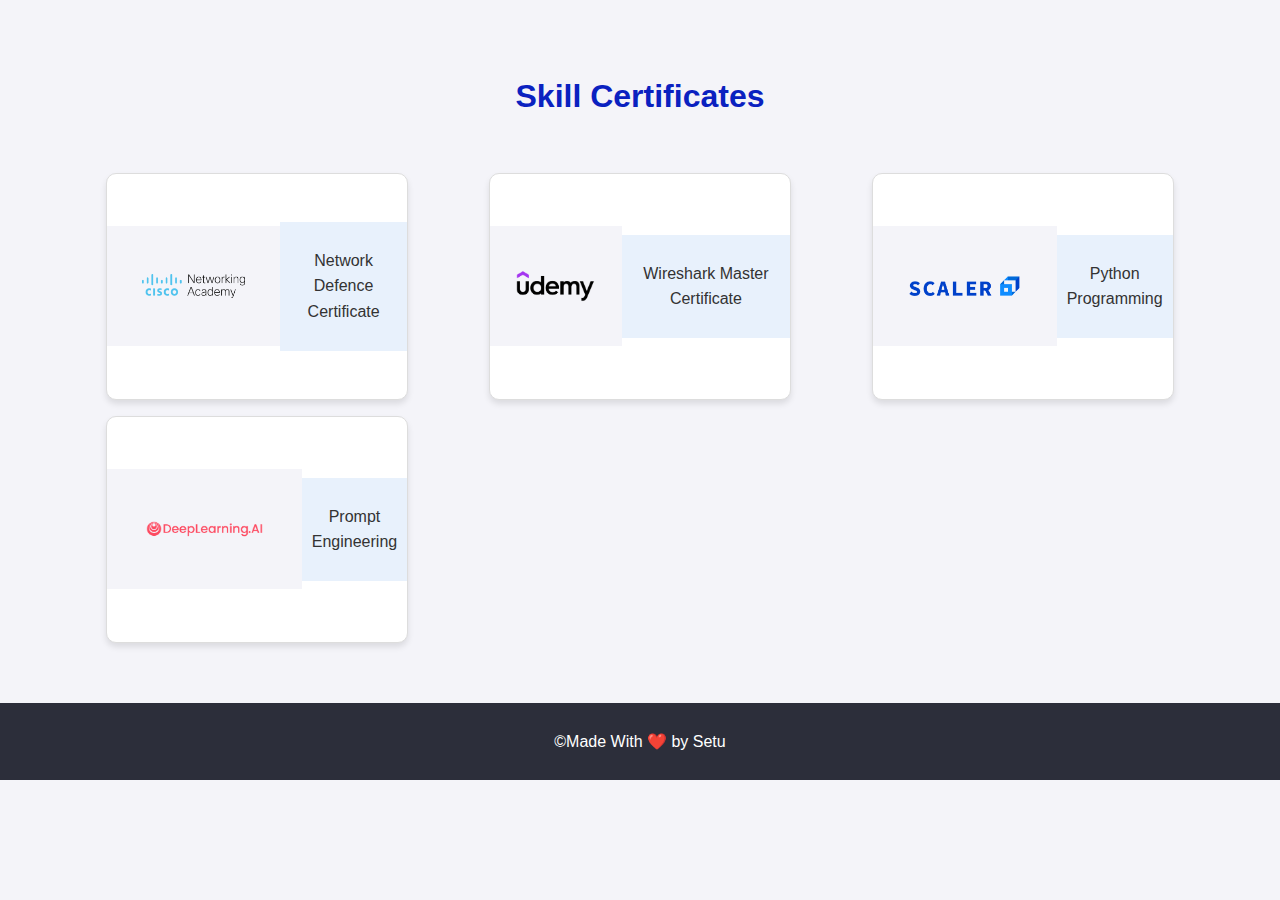
<file: certifications.html>
<!DOCTYPE html>
<html lang="en">
<head>
    <meta charset="UTF-8">
    <meta name="viewport" content="width=device-width, initial-scale=1.0">
    <title>Certifications</title>
    <link rel="stylesheet" href="css/certifications.css">
</head>
<body>
    <section id="certificates" class="section container">
        <h1 class="section-title">Skill Certificates</h1>
        <div class="certificate-grid">
            <!-- Certificate 1 -->
            <div class="certificate-item" data-aos="zoom-in">
                <div class="certificate-image">
                    <img src="img/cisco-na.png" alt="Company Logo">
                </div>
                <div class="certificate-title">
                    <p>Network Defence Certificate</p>
                </div>
            </div>
            <!-- Certificate 2 -->
            <div class="certificate-item" data-aos="zoom-in">
                <div class="certificate-image">
                    <img src="img/udemy.png" alt="Company Logo">
                </div>
                <div class="certificate-title">
                    <p>Wireshark Master Certificate</p>
                </div>
            </div>
            <!-- Certificate 3 -->
            <div class="certificate-item" data-aos="zoom-in">
                <div class="certificate-image">
                    <img src="img/Scaler.png" alt="Company Logo">
                </div>
                <div class="certificate-title">
                    <p>Python Programming</p>
                </div>
            </div>

            <!-- Certificate 4 -->
            <div class="certificate-item" data-aos="zoom-in">
                <div class="certificate-image">
                    <img src="img/DLAI.png" alt="Company Logo">
                </div>
                <div class="certificate-title">
                    <p>Prompt Engineering</p>
                </div>
            </div>
        </div>
    </section>

    <!-- Footer -->
    <footer>
        <p>&copy;Made With ❤️ by Setu</p>
    </footer>


    <script>
        // Example: You can integrate AOS animation library for animations
        document.addEventListener('DOMContentLoaded', function () {
            AOS.init();
        });
    </script>
</body>
</html>
</file>
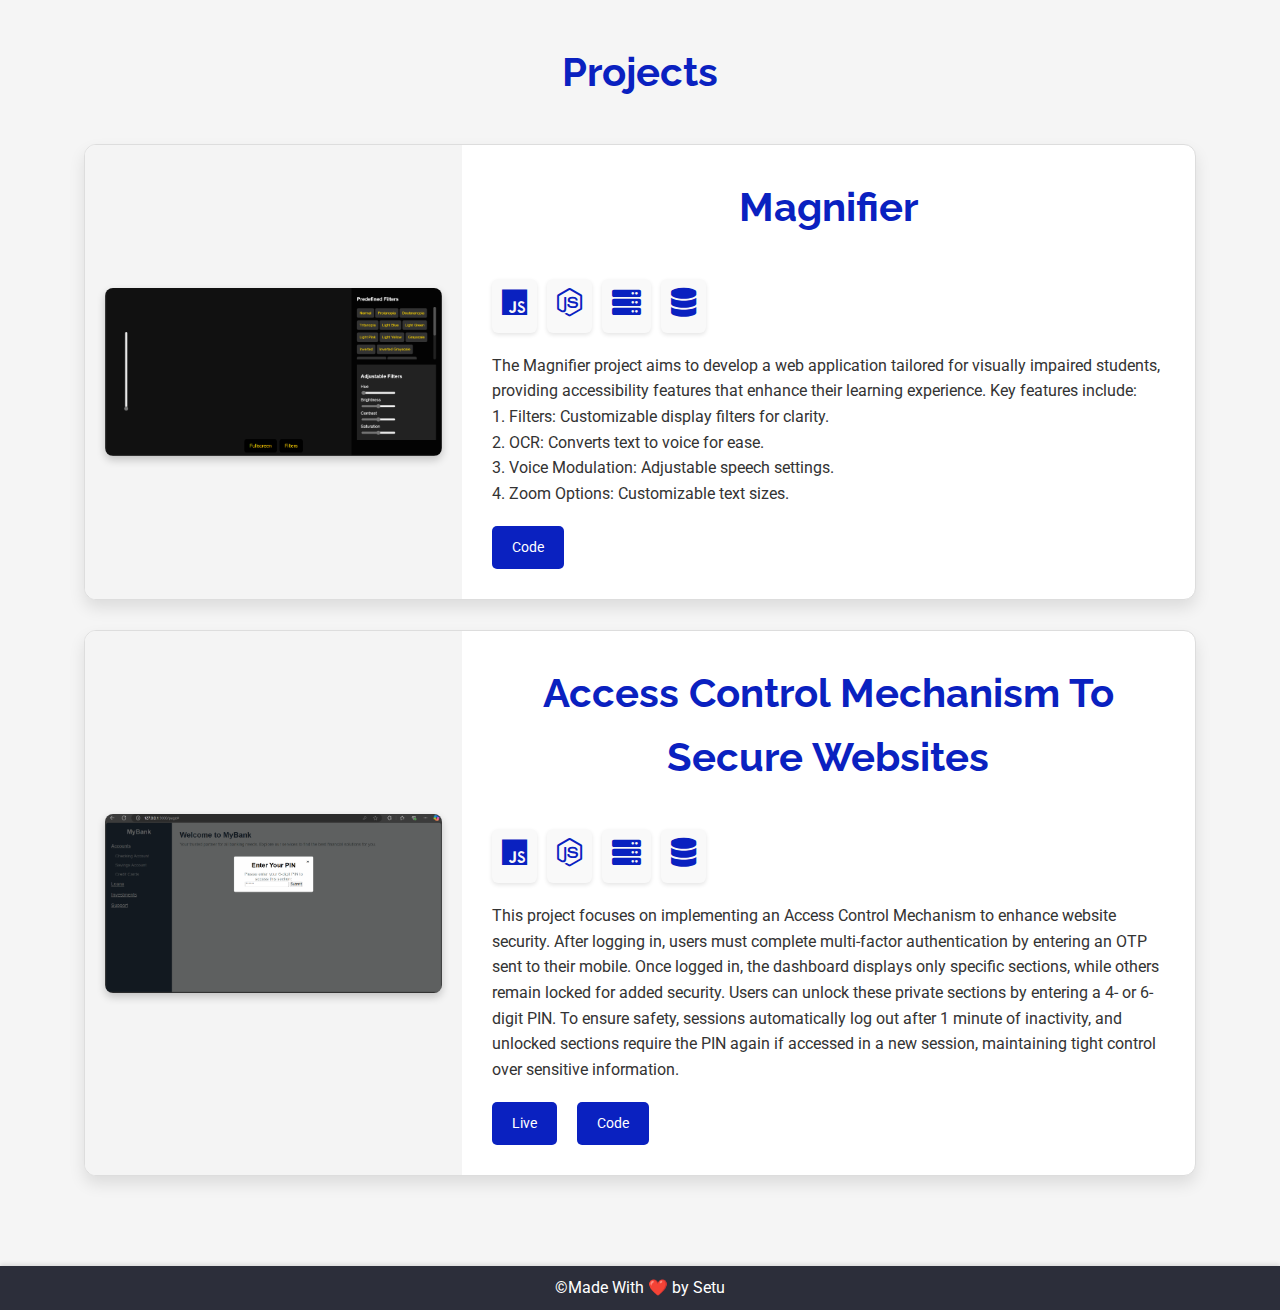
<file: projects.html>
<!DOCTYPE html>
<html lang="en">
<head>
    <meta charset="UTF-8">
    <meta name="viewport" content="width=device-width, initial-scale=1.0">
    <title>Projects | Setu Sai Ram Yarlagadda</title>

    <!-- Google Fonts -->
    <link href="https://fonts.googleapis.com/css2?family=Roboto:wght@300;400;700&family=Raleway:wght@400;600;700&display=swap" rel="stylesheet">
    <!-- Font Awesome -->
    <link rel="stylesheet" href="https://cdnjs.cloudflare.com/ajax/libs/font-awesome/5.15.4/css/all.min.css">

    <link rel="stylesheet" href="css/projects.css">
    <link rel="stylesheet" href="css/animations.css">
    <link rel="stylesheet" href="css/main.css">
</head>
<body>
    <!-- Projects Section -->
<section id="projects" class="section container">
    <h2 data-aos="fade-in">Projects</h2>
    
    <!-- Project 1 -->
    <div class="project" data-aos="fade-up">
        <div class="project-image">
            <img src="img/magnifierproject1.png" alt="Magnifier">
        </div>
        <div class="project-details">
            <h2>Magnifier</h2>
            <div class="tech-icons">
                <div class="tech-icon" data-aos="zoom-in">
                    <i class="fab fa-js"></i>
                </div>
                <div class="tech-icon" data-aos="zoom-in">
                    <i class="fab fa-node-js"></i>
                </div>
                <div class="tech-icon" data-aos="zoom-in">
                    <i class="fas fa-server"></i>
                </div>
                <div class="tech-icon" data-aos="zoom-in">
                    <i class="fas fa-database"></i>
                </div>
            </div>
            <p>
                The Magnifier project aims to develop a web application tailored for visually impaired students, 
                providing accessibility features that enhance their learning experience. Key features include:
                <br>1. Filters: Customizable display filters for clarity.
                <br>2. OCR: Converts text to voice for ease.
                <br>3. Voice Modulation: Adjustable speech settings.
                <br>4. Zoom Options: Customizable text sizes.
            </p>
            <div class="buttons">
                <a href="#" class="btn redirect-btn">Code</a>
            </div>
        </div>
    </div>

    <!-- Project 2 -->
    <div class="project" data-aos="fade-up">
        <div class="project-image">
            <img src="img/accessproject1.png" alt="Country Happiness API">
        </div>
        <div class="project-details">
            <h2>Access Control Mechanism To Secure Websites</h2>
            <div class="tech-icons">
                <div class="tech-icon" data-aos="zoom-in">
                    <i class="fab fa-js"></i>
                </div>
                <div class="tech-icon" data-aos="zoom-in">
                    <i class="fab fa-node-js"></i>
                </div>
                <div class="tech-icon" data-aos="zoom-in">
                    <i class="fas fa-server"></i>
                </div>
                <div class="tech-icon" data-aos="zoom-in">
                    <i class="fas fa-database"></i>
                </div>
            </div>
            <p>
                This project focuses on implementing an Access Control Mechanism to enhance website security. After logging in, users must complete multi-factor authentication by entering an OTP sent to their mobile. Once logged in, the dashboard displays only specific sections, while others remain locked for added security. Users can unlock these private sections by entering a 4- or 6-digit PIN. To ensure safety, sessions automatically log out after 1 minute of inactivity, and unlocked sections require the PIN again if accessed in a new session, maintaining tight control over sensitive information.
            </p>
            <div class="buttons">
                <a href="#" class="btn redirect-btn">Live</a>
                <a href="#" class="btn redirect-btn">Code</a>
            </div>
        </div>
    </div>
</section>

<!-- Footer -->
<footer>
    <p>&copy;Made With ❤️ by Setu</p>
</footer>

</body>
</html>
</file>
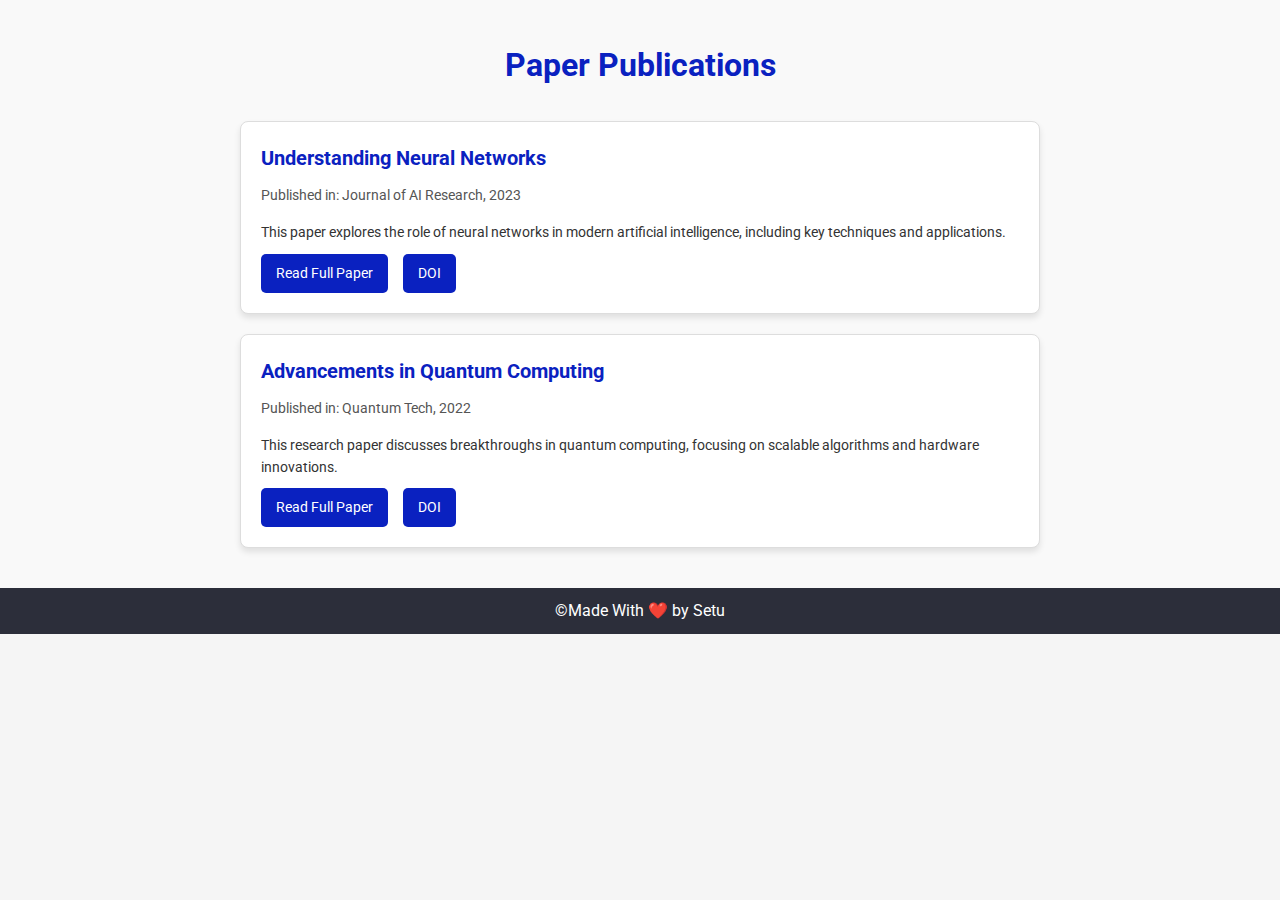
<file: publication.html>
<!DOCTYPE html>
<html lang="en">
<head>
    <meta charset="UTF-8">
    <meta name="viewport" content="width=device-width, initial-scale=1.0">
    <title>Paper Publications</title>

    <!-- Google Fonts -->
    <link href="https://fonts.googleapis.com/css2?family=Roboto:wght@300;400;700&family=Raleway:wght@400;600;700&display=swap" rel="stylesheet">

    <!-- Font Awesome -->
    <link rel="stylesheet" href="https://cdnjs.cloudflare.com/ajax/libs/font-awesome/5.15.4/css/all.min.css">

    <!-- AOS Animations -->
    <link rel="stylesheet" href="https://unpkg.com/aos@next/dist/aos.css">
    <link rel="stylesheet" href="css/publication.css">
</head>
<body>
    <section id="publications">
        <h2>Paper Publications</h2>
        <div class="publication-list">
            <div class="publication-card">
                <div class="publication-title">Understanding Neural Networks</div>
                <div class="publication-meta">Published in: Journal of AI Research, 2023</div>
                <div class="publication-abstract">
                    This paper explores the role of neural networks in modern artificial intelligence, including key techniques and applications.
                </div>
                <div class="publication-links">
                    <a href="#">Read Full Paper</a>
                    <a href="#">DOI</a>
                </div>
            </div>
            <div class="publication-card">
                <div class="publication-title">Advancements in Quantum Computing</div>
                <div class="publication-meta">Published in: Quantum Tech, 2022</div>
                <div class="publication-abstract">
                    This research paper discusses breakthroughs in quantum computing, focusing on scalable algorithms and hardware innovations.
                </div>
                <div class="publication-links">
                    <a href="#">Read Full Paper</a>
                    <a href="#">DOI</a>
                </div>
            </div>
        </div>
    </section>    

    <!-- Footer -->
    <footer>
        <p>&copy;Made With ❤️ by Setu</p>
    </footer>

</body>
</html>
</file>
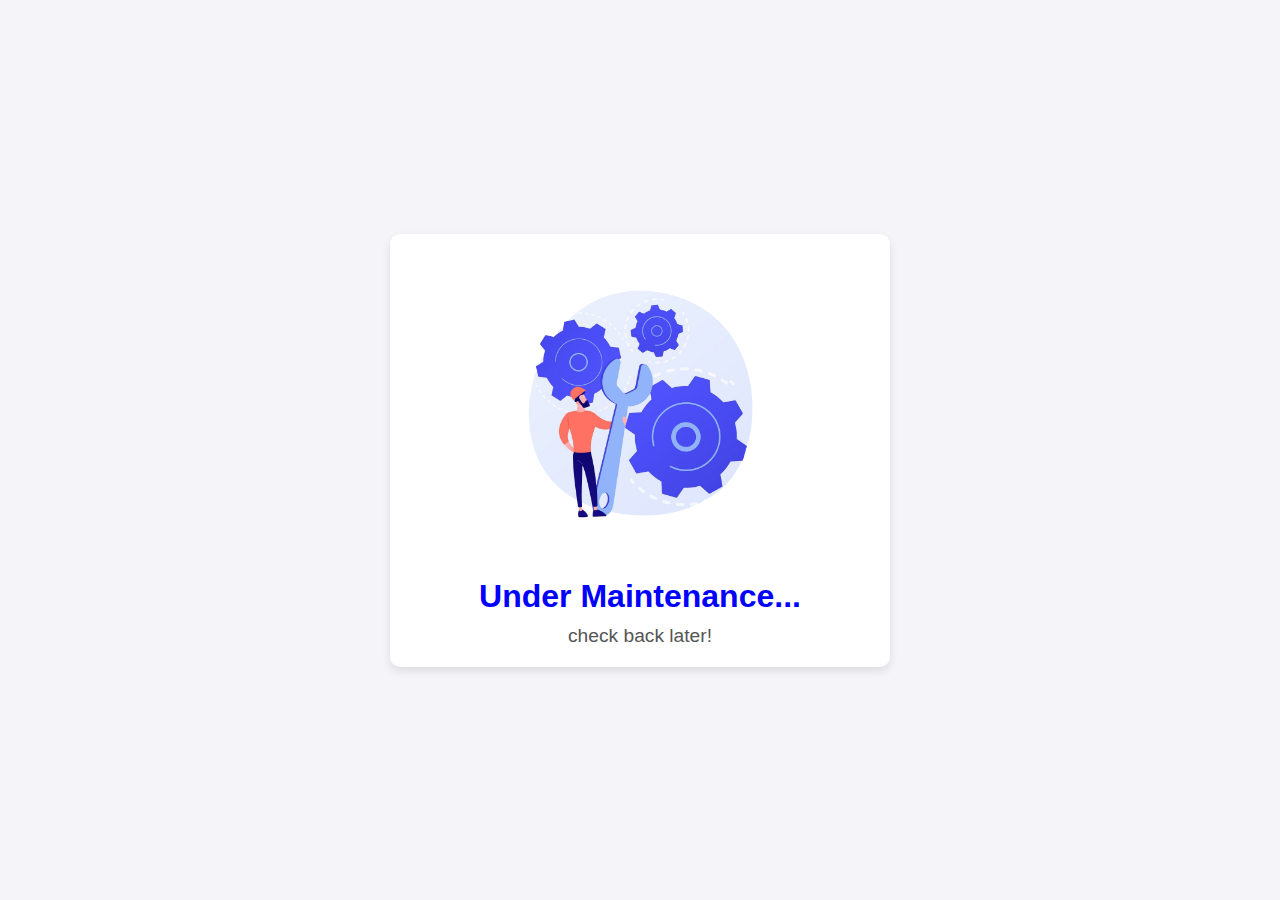
<file: sub.html>
<!DOCTYPE html>
<html lang="en">
<head>
    <meta charset="UTF-8">
    <meta name="viewport" content="width=device-width, initial-scale=1.0">
    <title>Under Maintenance</title>
    <style>
        /* General Reset */
        * {
            margin: 0;
            padding: 0;
            box-sizing: border-box;
        }

        /* Body Styling */
        body {
            display: flex;
            justify-content: center;
            align-items: center;
            min-height: 100vh;
            background-color: #f4f4f9; /* Light background */
            font-family: 'Arial', sans-serif;
            color: #333;
        }

        /* Container Styling */
        .maintenance-container {
            text-align: center;
            padding: 20px;
            border-radius: 10px;
            background: white;
            box-shadow: 0 4px 8px rgba(0, 0, 0, 0.1);
            max-width: 500px;
            width: 90%;
        }

        /* Image Styling */
        .maintenance-container img {
            width: 80%; /* Scale the image */
            max-width: 300px;
            margin-bottom: 20px;
        }

        /* Header Styling */
        h1 {
            font-size: 2rem;
            color: blue; /* Bright highlight color */
            margin-bottom: 10px;
        }

        /* Paragraph Styling */
        p {
            font-size: 1.2rem;
            color: #555;
        }
    </style>
</head>
<body>
    <div class="maintenance-container">
        <!-- Maintenance Image -->
        <img src="img/maintainance.png" alt="Under Maintenance">
        <!-- Maintenance Text -->
        <h1>Under Maintenance...</h1>
        <p>check back later!</p>
    </div>
</body>
</html>
</file>
<file: css/certifications.css>
/* General Styles */
body {
    font-family: Arial, sans-serif;
    line-height: 1.6;
    margin: 0;
    padding: 0;
    background-color: #f4f4f9;
    color: #333;
}

.container {
    width: 90%;
    max-width: 1200px;
    margin: 0 auto;
}

.section {
    padding: 50px 0;
    text-align: center;
}

.section-title {
    font-size: 2rem;
    margin-bottom: 40px;
    color: #0A21C0;
}

/* Education Section */
.education-container {
    display: flex;
    flex-direction: column;
    gap: 30px;
    align-items: center;
}

.education-item {
    display: flex;
    flex-direction: row;
    align-items: flex-start;
    background: #fff;
    padding: 20px;
    border: 1px solid #ddd;
    border-radius: 10px;
    box-shadow: 0 4px 6px rgba(0, 0, 0, 0.1);
    width: 100%;
    max-width: 800px;
}

.education-item:hover {
    transform: translateY(-5px);
    transition: transform 0.3s ease;
}

.college-logo img {
    width: 100px;
    height: 100px;
    object-fit: cover;
    border-radius: 8px;
    margin-right: 20px;
}

.college-details {
    display: flex;
    flex-direction: column;
    align-items: flex-start;
}

.college-details h2 {
    margin: 0;
    font-size: 1.25rem;
    color: #0A21C0;
    margin-bottom: 5px; /* Adjust space between title and other details */
}

.college-details p {
    margin: 2px 0;
    color: #555;
    font-size: 0.9rem;
}

.college-achievements {
    list-style-type: disc;
    padding-left: 20px;
    margin-top: 10px;
    color: #333;
    text-align: left; /* Ensures the list items align to the left */
    width: 100%; /* Ensures the list takes full width of the parent container */
}

.college-achievements li {
    margin-bottom: 5px;
    font-size: 0.9rem;
    line-height: 1.5;
}

/* Certificate Grid */
.certificate-grid {
    display: grid;
    grid-template-columns: repeat(3, 1fr);
    gap: 16px;
    justify-items: center;
    padding: 10px;
}

.certificate-grid > * {
    width: 100%;
    max-width: 300px;
    aspect-ratio: 4 / 3;
    background: #f0f0f0; /* Optional: for visual structure */
    display: flex;
    align-items: center;
    justify-content: center;
    text-align: center;
    border: 1px solid #ddd;
    border-radius: 8px;
    overflow: hidden;
}

/* Mobile View */
@media (max-width: 768px) {
.certificate-grid {
    grid-template-columns: 1fr;
}
}


.certificate-item {
    background: #fff;
    border: 1px solid #ddd;
    border-radius: 10px;
    box-shadow: 0 4px 6px rgba(0, 0, 0, 0.1);
    text-align: center;
    overflow: hidden;
    transition: transform 0.3s ease;
}

.certificate-item:hover {
    transform: translateY(-5px);
}

.certificate-image {
    background: #f4f4f9;
    height: 120px;
    display: flex;
    justify-content: center;
    align-items: center;
}

.certificate-image img {
    width: 60%;
    height: 60%;
    object-fit: contain;
}

.certificate-title {
    padding: 10px;
    font-size: 1rem;
    color: #333;
    background: #e8f1fc;
}

/* Footer */
footer {
    background: #2C2E3A;
    color: white;
    text-align: center;
    padding: 10px 0;
}
</file>
<file: css/projects.css>
/* General Reset */
body {
    margin: 0;
    font-family: 'Arial', sans-serif;
    background-color: #f9f9f9;
    display: block; /* Use block layout for natural flow */
    min-height: 100vh; /* Ensure the page height covers the viewport */
}

/* Projects Section */
#projects {
    padding: 40px 20px;
    max-width: 1200px;
    margin: 0 auto;
}

#projects h2 {
    font-size: 2.5rem;
    text-align: center;
    margin-bottom: 40px;
    color: #0A21C0;
}

/* Individual Project */
.project {
    display: flex;
    position: relative;
    flex-wrap: wrap;
    background: #fff;
    border: 1px solid #ddd;
    border-radius: 12px;
    box-shadow: 0 8px 16px rgba(0, 0, 0, 0.1);
    margin-bottom: 30px;
    overflow: hidden;
    animation: fadeIn 1s ease-in-out;
    transition: transform 0.3s ease;
    flex-direction: row;
}

.project:hover {
    transform: scale(1.02);
}

.project-image {
    flex: 1;
    padding: 20px;
    display: flex;
    justify-content: center;
    align-items: center;
    background: #f4f4f4;
}

.project-image img {
    width: 100%;
    height: auto;
    border-radius: 8px;
    box-shadow: 0 4px 8px rgba(0, 0, 0, 0.2);
    object-fit: contain;
}

.project-details {
    flex: 2;
    padding: 30px;
    display: flex;
    flex-direction: column;
    justify-content: center;
}

.project-details h2 {
    font-size: 2rem;
    color: #0A21C0;
    margin-bottom: 20px;
}

.project-details p {
    font-size: 1rem;
    color: #333;
    line-height: 1.6;
    margin-bottom: 20px;
}

.tech-icons {
    display: flex;
    gap: 10px;
    margin-bottom: 20px;
}

.tech-icon {
    display: flex;
    flex-direction: column;
    align-items: center;
    text-align: center;
    background: #f9f9f9;
    border-radius: 6px;
    padding: 10px;
    box-shadow: 0 2px 4px rgba(0, 0, 0, 0.1);
}

.tech-icon i {
    font-size: 1.8rem;
    color: #0A21C0;
    margin-bottom: 5px;
}

.buttons {
    display: flex;
    gap: 10px;
}

.btn {
    text-decoration: none;
    padding: 12px 20px;
    font-size: 1rem;
    color: #fff;
    border-radius: 8px;
    transition: background 0.3s ease;
}

.btn:hover {
    opacity: 0.9;
}

.redirect-btn {
    background: #0A21C0;
}

.redirect-btn:hover {
    background: #083799;
}

/* Responsive Design */
@media (max-width: 768px) {
    .project {
        flex-direction: column;
    }

    .project-details {
        text-align: center;
        padding: 20px;
    }

    .project-details h2 {
        font-size: 1.8rem;
    }

    .project-details p {
        font-size: 0.95rem;
    }

    .buttons {
        justify-content: center;
    }

    .project-image img {
        width: 90%;
    }
}

@media (max-width: 480px) {
    .project-details h2 {
        font-size: 1.5rem;
    }

    .project-details p {
        font-size: 0.85rem;
    }

    .btn {
        font-size: 0.9rem;
        padding: 10px 15px;
    }
}

@keyframes fadeIn {
    from {
        opacity: 0;
        transform: translateY(20px);
    }
    to {
        opacity: 1;
        transform: translateY(0);
    }
}

/* Footer */
footer {
    background: #2C2E3A;
    color: white;
    text-align: center;
    padding: 20px 0; /* Add more padding for spacing */
    font-size: 1rem;
    line-height: 1.5;
    width: 100%; /* Ensure footer spans the full width */
    box-shadow: 0 -2px 4px rgba(0, 0, 0, 0.1); /* Subtle shadow for separation */
    margin-top: 20px; /* Add space between projects and footer */
}
</file>
<file: css/animations.css>
@keyframes fadeIn {
        from {
        opacity: 0;
        }
        to {
        opacity: 1;
        }
    }
    
    [data-aos="fade-in"] {
        animation: fadeIn 1s ease-in-out forwards;
    }
</file>
<file: css/main.css>
/* General Reset */
* {
    margin: 0;
    padding: 0;
    box-sizing: border-box;
}

body {
    font-family: 'Roboto', sans-serif;
    line-height: 1.6;
    background-color: whitesmoke; /* Smooth transition for theme changes */
}

.container {
    width: 90%;
    margin: auto;
    max-width: 1200px;
}

/* Center the button container */
.button-container {
    display: flex;
    justify-content: center;
    align-items: center;
    margin-top: 20px; /* Adjust spacing as needed */
}

/* Style for the button */
.redirect-btn {
    background-color: #0A21C0; /* Blue background */
    color: white; /* White text */
    padding: 10px 20px;
    border: none;
    border-radius: 5px; /* Rounded corners */
    font-size: 1rem;
    cursor: pointer;
    transition: background-color 0.3s ease;
}

.redirect-btn:hover {
    background-color: #0941a1; /* Darker blue on hover */
}

/* Section Styling */
.section {
    padding: 50px 0;
}

h1, h2, h3 {
    font-family: 'Raleway', sans-serif;
}

h2 {
    font-size: 2rem;
    text-align: center;
    margin-bottom: 20px;
    color: #0A21C0; /* Vibrant blue for headings */
}

/* Header */
header {
    background: linear-gradient(to right, #141619, #2C2E3A);
    color: white;
    padding: 20px 0;
    text-align: center;
}


/* Updated Navbar for PC (Logo on the left, items on the right) */
.navbar {
    display: flex;
    justify-content: space-between; /* Separate logo and nav items */
    align-items: center;
    padding: 0 20px;
}

.navbar-logo {
    flex-shrink: 0; /* Ensure the logo maintains its size */
}

.nav-links {
    display: flex;
    gap: 15px; /* Spacing between navigation items */
}

/* Responsive Navbar for Mobile (Two rows of nav items) */
/* Responsive Navbar for Mobile (Single row of nav items) */
@media (max-width: 768px) {
    .navbar {
        display: flex;
        flex-direction: column; /* Stack logo and nav items vertically */
        justify-content: center;
        align-items: center;
        padding: 10px 0;
        gap: 10px; /* Add space between logo and nav items */
    }

    .nav-links {
        display: flex; /* Use flexbox for a single row */
        flex-wrap: wrap; /* Allow items to wrap to the next line */
        justify-content: center; /* Center items */
        gap: 10px; /* Add spacing between items */
        width: 100%; /* Occupy the full screen width */
        text-align: center;
    }

    .nav-links li {
        list-style: none; /* Remove default list styling */
        flex: 1 1 auto; /* Allow items to grow and shrink */
        min-width: 100px; /* Set a minimum width for each item */
    }

    .nav-links a {
        display: block;
        padding: 10px 0; /* Add padding for touch targets */
        font-size: 1rem; /* Adjust font size for smaller screens */
        text-align: center;
    }
}


.navbar-logo img {
    height: 50px; /* Adjust height to fit the navbar */
    width: auto; /* Maintain aspect ratio */
    cursor: pointer; /* Optional: Add pointer cursor for interactivity */
}

.nav-links {
    list-style: none;
    display: flex;
    margin: 0;
}

.nav-links li {
    margin: 0 10px;
}

.nav-links a {
    text-decoration: none;
    color: white;
    font-weight: 600;
}

.logo {
    font-size: 1.5rem;
    font-weight: 700;
}

.hamburger {
    display: none;
}

/* Hero Section */
.hero {
    text-align: center;
    padding: 50px 0;
}

.hero h1 {
    font-size: 2.5rem;
    margin-bottom: 20px;
    color: #0A21C0; /* Blue for hero heading */
}

.hero span {
    color: white; /* Deep blue for emphasis */
}

.hero p {
    margin-bottom: 30px;
    color: #B3B4BD; /* Neutral tone */
}

.hero-buttons .btn {
    display: inline-block;
    padding: 10px 20px;
    text-decoration: none;
    border-radius: 5px;
    margin: 5px;
}

.primary-btn {
    background: #2C2E3A;
    color: #B3B4BD;
}

.secondary-btn {
    border: 1px solid #2C2E3A;
    color: #2C2E3A;
}

.primary-btn:hover {
    background: #0A21C0;
    color: white;
}

.secondary-btn:hover {
    background: #0A21C0;
    color: white;
}


/* Projects Section */
#projects {
    padding: 40px 20px;
    max-width: 1200px;
    margin: 0 auto;
}

#projects h2 {
    font-size: 2.5rem;
    text-align: center;
    margin-bottom: 40px;
    color: #0A21C0;
}

/* Individual Project */
.project {
    display: flex;
    position: relative;
    flex-wrap: wrap;
    background: #fff;
    border: 1px solid #ddd;
    border-radius: 12px;
    box-shadow: 0 8px 16px rgba(0, 0, 0, 0.1);
    margin-bottom: 30px;
    overflow: hidden;
    animation: fadeIn 1s ease-in-out;
    transition: transform 0.3s ease;
    flex-direction: row;
}

.project:hover {
    transform: scale(1.02);
}

.project-image {
    flex: 1;
    padding: 20px;
    display: flex;
    justify-content: center;
    align-items: center;
    background: #f4f4f4;
}

.project-image img {
    width: 100%;
    height: auto;
    border-radius: 8px;
    box-shadow: 0 4px 8px rgba(0, 0, 0, 0.2);
    object-fit: contain;
}

.project-details {
    flex: 2;
    padding: 30px;
    display: flex;
    flex-direction: column;
    justify-content: center;
}

.project-details h2 {
    font-size: 2rem;
    color: #0A21C0;
    margin-bottom: 20px;
}

.project-details p {
    font-size: 1rem;
    color: #333;
    line-height: 1.6;
    margin-bottom: 20px;
}

.tech-icons {
    display: flex;
    gap: 10px;
    margin-bottom: 20px;
}

.tech-icon {
    display: flex;
    flex-direction: column;
    align-items: center;
    text-align: center;
    background: #f9f9f9;
    border-radius: 6px;
    padding: 10px;
    box-shadow: 0 2px 4px rgba(0, 0, 0, 0.1);
}

.tech-icon i {
    font-size: 1.8rem;
    color: #0A21C0;
    margin-bottom: 5px;
}

.buttons {
    display: flex;
    gap: 10px;
}

.btn {
    text-decoration: none;
    padding: 12px 20px;
    font-size: 1rem;
    color: #fff;
    border-radius: 8px;
    transition: background 0.3s ease;
}

.btn:hover {
    opacity: 0.9;
}

.redirect-btn {
    background: #0A21C0;
}

.redirect-btn:hover {
    background: #083799;
}

/* Responsive Design */
@media (max-width: 768px) {
    .project {
        flex-direction: column;
    }

    .project-details {
        text-align: center;
        padding: 20px;
    }

    .project-details h2 {
        font-size: 1.8rem;
    }

    .project-details p {
        font-size: 0.95rem;
    }

    .buttons {
        justify-content: center;
    }

    .project-image img {
        width: 90%;
    }
}

@media (max-width: 480px) {
    .project-details h2 {
        font-size: 1.5rem;
    }

    .project-details p {
        font-size: 0.85rem;
    }

    .btn {
        font-size: 0.9rem;
        padding: 10px 15px;
    }
}

@keyframes fadeIn {
    from {
        opacity: 0;
        transform: translateY(20px);
    }
    to {
        opacity: 1;
        transform: translateY(0);
    }
}


.btn {
    text-decoration: none;
    display: inline-block;
    padding: 10px 20px;
    background: #0A21C0;
    color: #fff;
    border-radius: 5px;
    font-size: 0.9rem;
    margin-right: 10px;
    transition: background 0.3s;
}

.btn:hover {
    background: #0647B3;
}

/* Skills Section */
#skills {
    text-align: center;
    padding: 40px 20px;
    background-color: #f9f9f9;
}

#skills h2 {
    font-size: 2rem;
    color: #0A21C0;
    margin-bottom: 30px;
}

/* Skills Icons List */
.skills-icons {
    display: flex;
    flex-wrap: wrap; /* Allow items to wrap if they don't fit in one row */
    justify-content: center; /* Center-align items horizontally */
    gap: 20px; /* Space between icons */
    padding: 0;
    list-style: none;
}

/* Individual Skill Items */
.skills-icons li {
    display: flex;
    flex-direction: column;
    align-items: center;
    justify-content: center;
    width: 120px; /* Uniform size for each skill card */
    height: 120px;
    border-radius: 10px;
    transition: transform 0.3s ease, box-shadow 0.3s ease;
    text-align: center;
}

.skills-icons li:hover {
    transform: scale(1.05); /* Slight zoom effect on hover */
    box-shadow: 0 8px 15px rgba(0, 0, 0, 0.2);
}

/* Iconify Icons Styling */
.skills-icons li span.iconify {
    width: 50px !important; /* Adjust icon width */
    height: 50px !important; /* Adjust icon height */
    margin-bottom: 10px; /* Space between icon and text */
}

/* Skill Text */
.skills-icons li span:last-child {
    font-size: 0.9rem;
    font-weight: bold;
    color: #333;
}


/* Education Section */
.education-container {
    display: flex;
    flex-direction: column;
    gap: 30px;
    align-items: center;
}

.education-item {
    display: flex;
    flex-direction: row;
    align-items: flex-start;
    background: #fff;
    padding: 20px;
    border: 1px solid #ddd;
    border-radius: 10px;
    box-shadow: 0 4px 6px rgba(0, 0, 0, 0.1);
    width: 100%;
    max-width: 800px;
}

.education-item:hover {
    transform: translateY(-5px);
    transition: transform 0.3s ease;
}

.college-logo img {
    width: 100px;
    height: 100px;
    object-fit: cover;
    border-radius: 8px;
    margin-right: 20px;
}

.college-details {
    display: flex;
    flex-direction: column;
    align-items: flex-start;
}

.college-details h2 {
    margin: 0;
    font-size: 1.25rem;
    color: #0A21C0;
    margin-bottom: 5px; /* Adjust space between title and other details */
}

.college-details p {
    margin: 2px 0;
    color: #555;
    font-size: 0.9rem;
}

.college-achievements {
    list-style-type: disc;
    padding-left: 20px;
    margin-top: 10px;
    color: #333;
    text-align: left; /* Ensures the list items align to the left */
    width: 100%; /* Ensures the list takes full width of the parent container */
}

.college-achievements li {
    margin-bottom: 5px;
    font-size: 0.9rem;
    line-height: 1.5;
}

/* Responsive Styling for Mobile Screens */
@media screen and (max-width: 600px) {
    .education-container {
        gap: 20px; /* Reduce the gap between items */
    }

    .education-item {
        flex-direction: column; /* Stack items vertically */
        align-items: center; /* Center content */
        padding: 15px; /* Reduce padding for smaller screens */
    }

    .college-logo img {
        width: 80px; /* Adjust logo size */
        height: 80px;
        margin-bottom: 10px; /* Add space below logo */
    }

    .college-details h2 {
        font-size: 1rem; /* Reduce title size */
    }

    .college-details p,
    .college-achievements li {
        font-size: 0.85rem; /* Reduce text size */
    }

    .college-achievements {
        padding-left: 15px; /* Adjust padding for better fit */
    }
}

/* Experience Section Styling */
.experience-section {
    width: 90%;
    margin: 50px auto;
    max-width: 800px;
}

h1 {
    font-size: 2rem;
    text-align: center;
    margin-bottom: 40px;
    color: #0A21C0;
}

/* Timeline Styling */
.timeline {
    position: relative;
    padding: 0 20px;
}

.timeline-item {
    display: flex;
    margin-bottom: 40px;
    position: relative;
}

.timeline-item:last-child {
    margin-bottom: 0;
}

.timeline-dot {
    width: 20px;
    height: 20px;
    background-color: #0A21C0;
    border-radius: 50%;
    position: absolute;
    left: -10px; /* Adjust alignment */
    top: 10px;
}

.timeline-content {
    margin-left: 40px;
    background-color: #fff;
    border: 1px solid #ddd;
    padding: 20px;
    border-radius: 5px;
    box-shadow: 0 4px 6px rgba(0, 0, 0, 0.1);
}

/* Flexbox layout for the timeline row */
.timeline-row {
    display: flex;
    align-items: center;
    gap: 20px; /* Space between the logo and text */
}

/* Style for the company logo */
.company-logo {
    flex-shrink: 0;
    width: 80px;
    height: 80px;
    display: flex;
    justify-content: center;
    align-items: center;
}

.company-logo img {
    width: 100%;
    height: 100%;
    object-fit: cover;
    border-radius: 8px; /* Optional: Rounded corners */
    border: 2px solid #ccc; /* Optional: Border around the logo */
}

/* Timeline text styling */
.timeline-text {
    flex-grow: 1;
    color: #333;
}

.timeline-text h2 {
    margin: 0;
    font-size: 1.5rem;
    color: #0A21C0;
}

.timeline-text .timeline-date {
    font-size: 0.9rem;
    color: gray;
    margin-bottom: 10px;
    display: block;
}

.timeline-content p {
    margin-bottom: 10px;
    font-weight: bold;
    color: #555;
}

.timeline-content ul {
    list-style: none;
    padding-left: 20px;
}

.timeline-content ul li {
    margin-bottom: 10px;
    position: relative;
}

.timeline-content ul li::before {
    content: "•";
    position: absolute;
    left: -20px;
    color: #0A21C0;
}


/* Add a thin dotted line between the timeline items */
.timeline::before {
    content: "";
    position: absolute;
    top: 0;
    left: 19px; /* Align with the center of the dots */
    width: 2px;
    height: 100%;
    background: repeating-linear-gradient(
        180deg,
        #0A21C0,
        #0A21C0 2px,
        transparent 2px,
        transparent 4px
    );
    z-index: -1;
}

/* Responsive Styling for Mobile */
@media screen and (max-width: 600px) {
    .container {
        width: 95%; /* Increased width for mobiles from the default */
    }

    .timeline-item {
        flex-direction: column;
        align-items: flex-start;
        padding: 15px;
    }

    .timeline-row {
        flex-direction: column;
        align-items: flex-start;
        margin-bottom: 10px;
    }

    .company-logo {
        margin: 0 auto; /* Centers the logo */
        margin-bottom: 15px; /* Adds some spacing below the logo */
        width: 80px; /* Increased size */
        height: 80px; /* Increased size */
    }

    .timeline-text {
        text-align: left;
        margin-top: 10px;
    }

    .timeline-text h2 {
        font-size: 1.2rem;
    }

    .timeline-text .timeline-date {
        font-size: 0.85rem;
    }

    .timeline-text p, ul li {
        font-size: 0.9rem;
    }
}

/* Additional Tweaks for Ultra-Small Screens */
@media screen and (max-width: 400px) {
    .container {
        width: 95%; /* Increased width for mobiles from the default */
    }

    h1, h2 {
        font-size: 1.5rem;
    }

    .timeline-item {
        padding: 10px;
    }

    .company-logo {
        width: 70px; /* Adjusted size for ultra-small screens */
        height: 70px; /* Adjusted size for ultra-small screens */
    }

    .timeline-text h2 {
        font-size: 1rem;
    }

    .timeline-text .timeline-date {
        font-size: 0.8rem;
    }

    .timeline-text p, ul li {
        font-size: 0.8rem;
    }
}

/* Contact Section */
.contact-grid {
    display: flex;
    flex-wrap: wrap;
    gap: 20px;
    justify-content: center;
    margin-top: 30px;
}

.contact-card {
    border: 1px solid #2C2E3A;
    border-radius: 5px;
    padding: 20px;
    text-align: center;
    width: 250px;
    background: whitesmoke;
    color: black;
}

.contact-card i {
    font-size: 2rem;
    color: #0A21C0;
}

.contact-card h3 {
    margin-top: 10px;
    font-size: 1.2rem;
    color: black;
}

.contact-card p {
    margin-top: 10px;
}

.contact-card a {
    color: #0A21C0;
    text-decoration: none;
}

.contact-card a:hover {
    color: black;
    text-decoration: underline;
}

/* Footer */
footer {
    background: #2C2E3A;
    color: white;
    text-align: center;
    padding: 10px 0;
}
</file>
<file: css/publication.css>
/* General Reset */
* {
    margin: 0;
    padding: 0;
    box-sizing: border-box;
}

body {
    font-family: 'Roboto', sans-serif;
    line-height: 1.6;
    background-color: whitesmoke; /* Smooth transition for theme changes */
}

.container {
    width: 90%;
    margin: auto;
    max-width: 1200px;
}

/* Paper Publications Section */
#publications {
    padding: 40px 20px;
    background-color: #f9f9f9; /* Light background */
    text-align: center;
}

#publications h2 {
    font-size: 2rem;
    color: #0A21C0; /* Vibrant blue for section heading */
    margin-bottom: 30px;
}

/* Publication List Container */
.publication-list {
    display: flex;
    flex-direction: column;
    gap: 20px; /* Space between publications */
    align-items: center; /* Center publications */
}

/* Individual Publication Card */
.publication-card {
    background-color: #fff;
    border: 1px solid #ddd;
    border-radius: 8px;
    box-shadow: 0 4px 6px rgba(0, 0, 0, 0.1);
    padding: 20px;
    max-width: 800px;
    width: 100%;
    text-align: left; /* Align text to the left for better readability */
    transition: transform 0.3s ease, box-shadow 0.3s ease;
}

.publication-card:hover {
    transform: translateY(-5px); /* Slight lift effect */
    box-shadow: 0 8px 15px rgba(0, 0, 0, 0.2); /* Add a shadow effect */
}

/* Publication Title */
.publication-title {
    font-size: 1.25rem;
    font-weight: bold;
    color: #0A21C0; /* Vibrant blue for titles */
    margin-bottom: 10px;
}

/* Publication Metadata */
.publication-meta {
    font-size: 0.9rem;
    color: #555;
    margin-bottom: 15px;
}

/* Abstract and Description */
.publication-abstract {
    font-size: 0.9rem;
    color: #333;
    line-height: 1.5;
    margin-bottom: 10px;
}

/* Publication Links */
.publication-links {
    display: flex;
    gap: 15px;
    margin-top: 10px;
}

.publication-links a {
    text-decoration: none;
    font-size: 0.9rem;
    padding: 8px 15px;
    border-radius: 5px;
    background: #0A21C0; /* Blue button background */
    color: white; /* White text */
    transition: background 0.3s ease;
}

.publication-links a:hover {
    background: #0647B3; /* Darker blue on hover */
}

/* Media Responsiveness */
@media (max-width: 768px) {
    .publication-card {
        padding: 15px;
    }
}

/* Footer */
footer {
    background: #2C2E3A;
    color: white;
    text-align: center;
    padding: 10px 0;
}
</file>
